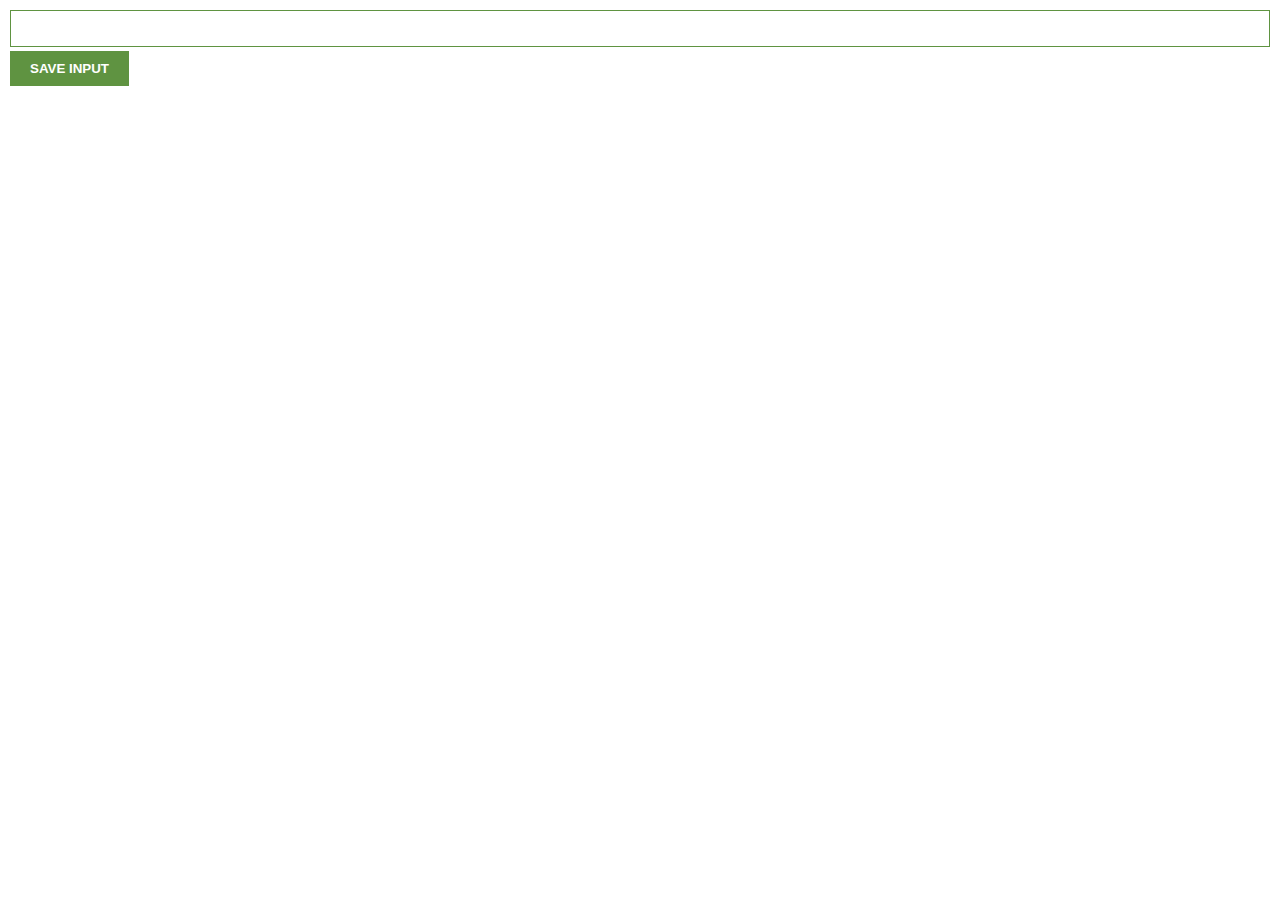
<file: 03-Making-websites-interactive/02-Build-a-Chrome-extension/index.html>
<html>
    <head>
        <link rel="stylesheet" href="index.css">
    </head>
    <body>
        <input type="text" id="input-el">
        <button id="input-btn">SAVE INPUT</button>
        <script src="index.js"></script>
    </body>
</html>
</file>
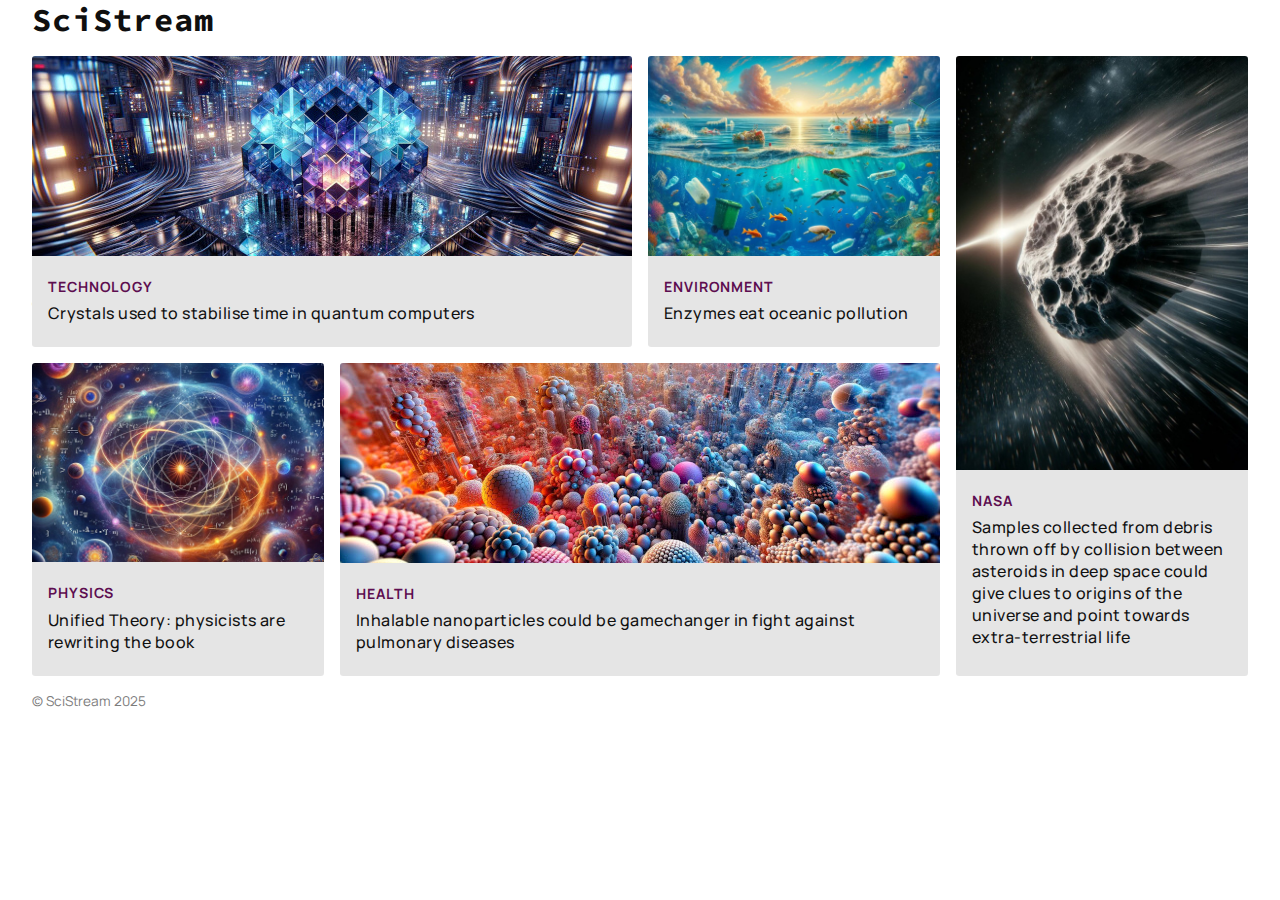
<file: 07-Responsive-design/03-Build-a-responsive-layout-with-CSS-Grid/index.html>
<!doctype html>
<html lang="en">
  <head>
    <title>SciStream</title>
    <link rel="stylesheet" href="index.css">
    <!-- Preconnect to font resources to improve loading performance -->
    <link rel="preconnect" href="https://fonts.googleapis.com">
    <link rel="preconnect" href="https://fonts.gstatic.com" crossorigin>
    <link href="https://fonts.googleapis.com/css2?family=Manrope:wght@200..800&family=Source+Code+Pro:ital,wght@0,200..900;1,200..900&display=swap" rel="stylesheet">
    <!-- Viewport meta tag enables responsive design on mobile devices -->
    <meta name="viewport" content="width=device-width, initial-scale=1.0">
  </head>
  <body>
    <header class="site-header">
      <h1>SciStream</h1>
    </header>

    <!-- Main content area - will become a CSS Grid container -->
    <main>
      <!-- Each anchor wraps an article - allows entire card to be clickable -->
      <a href="/crystals-stabilise-quantum-computers.html" 
         class="technology" 
         aria-label="Discover how crystals stabilize time in quantum computers">
        <article>
          <img src="images/crystals.jpg" 
               alt="An AI rendering of crystals in a quantum computer">
          <header class="article-header">
            <h2>Technology</h2>
            <h3>Crystals used to stabilise time in quantum computers</h3>
          </header>
        </article>
      </a>

      <a href="/plastic-eating-enzymes.html" 
         class="environment" 
         aria-label="Read about enzymes that eat oceanic pollution">
        <article>
          <img src="images/plastics.jpg" 
               alt="Plastic floating in the ocean">
          <header class="article-header">
            <h2>Environment</h2>
            <h3>Enzymes eat oceanic pollution</h3>
          </header>
        </article>
      </a>

      <a href="/origins-universe-asteroid.html" 
         class="nasa" 
         aria-label="Discover how asteroid debris offers clues to the universe's origins and potential extraterrestrial life">
        <article>
          <img src="images/asteroid.jpg" 
               alt="An asteroid flying through space">
          <header class="article-header">
            <h2>Nasa</h2>
            <h3>Samples collected from debris thrown off by collision between asteroids in deep space could give clues to origins of the universe and point towards extra-terrestrial life</h3>
          </header>
        </article>
      </a>

      <a href="/physics-unified-theory-failed.html" 
         class="physics" 
         aria-label="Explore how physicists are redefining the Unified Theory">
        <article>
          <img src="images/physics.jpg" 
               alt="A complex diagram showing Unified Theory in physics">
          <header class="article-header">
            <h2>Physics</h2>
            <h3>Unified Theory: physicists are rewriting the book</h3>
          </header>
        </article>
      </a>

      <a href="/inhalable-nanoparticles-medical-breakthrough.html" 
         class="health" 
         aria-label="Read about inhalable nanoparticles, a potential breakthrough in treating pulmonary diseases">
        <article>
          <img src="images/nano.jpg" 
               alt="A close-up of nanoparticles">
          <header class="article-header">
            <h2>Health</h2>
            <h3>Inhalable nanoparticles could be gamechanger in fight against pulmonary diseases</h3>
          </header>
        </article>
      </a>
    </main>

    <footer>
      <p>&copy; SciStream 2025</p>
    </footer>
  </body>
</html>
</file>
<file: 03-Making-websites-interactive/02-Build-a-Chrome-extension/index.css>
body {
    margin: 0;
    padding: 10px;
    font-family: Arial, Helvetica, sans-serif;
    min-width: 400px;
}

input {
    width: 100%;
    padding: 10px;
    box-sizing: border-box;
    border: 1px solid #5f9341;
    margin-bottom: 4px;
}

button {
    background: #5f9341;
    color: white;
    padding: 10px 20px;
    border: none;
    font-weight: bold;
}

ul {
    margin-top: 20px;
    list-style: none;
    padding-left: 0;
}

li {
    margin-top: 5px;
}

a {
    color: #5f9341;
}
</file>
<file: 07-Responsive-design/03-Build-a-responsive-layout-with-CSS-Grid/index.css>
/* =================
   CSS Reset & Base Styles
   ================= */

html, body {
  margin: 0;
  padding: 0;
  font-family: 'Manrope', sans-serif;
}

/* Page-level Grid - creates margins and layout structure */
body {
  display: grid;
  /* 1em margins on left/right, main content in center */
  grid-template-columns: 1em 1fr 1em;
  grid-template-areas: 
    ".... head ...."
    ".... main ...."
    ".... foot ....";
  gap: 1em;
}

.site-header {
  grid-area: head;
}

footer {
  grid-area: foot;
}

/* =================
   Main Element Layout 
   ================= */

main {
  grid-area: main;
  display: grid;
  gap: 1em;
  /* Mobile-first: single column layout */
  grid-template-columns: 1fr;
  grid-template-areas: 
    "tech"
    "envi"
    "nasa"
    "phys"
    "heal";     
}

/* Tablet: 2-column layout with NASA spanning 2 rows */
@media(min-width: 500px) {
  main {
    grid-template-columns: 1fr 1fr;
    grid-template-areas: 
      "tech tech"
      "envi nasa"
      "phys nasa"
      "heal heal"
  } 
}

/* Desktop: complex 12-column layout */
@media(min-width: 870px){
  main {
    /* Using minmax() for last 3 columns ensures they don't get too narrow */
    grid-template-columns: repeat(9, 1fr) repeat(3, minmax(70px, 1fr));
    grid-template-areas: 
      "tech tech tech tech tech tech envi envi envi nasa nasa nasa"
      "phys phys phys heal heal heal heal heal heal nasa nasa nasa"
  }
}

/* Grid area assignments - maps each article to its named area */
.technology {
  grid-area: tech;
}

.environment {
  grid-area: envi;
}

.nasa {
  grid-area: nasa;
}

.physics { 
  grid-area: phys;
}

.health {
  grid-area: heal;
}

/* =================
   Article Card 
   ================= */

/* Visual feedback on hover/focus */
a:hover, a:focus {
  filter: brightness(0.9);
}

/* Keyboard navigation indicator */
a:focus {
  outline: 3px solid #5a5a5a;
  box-shadow: 0 0 0 3px rgba(135,18,113,0.5); 
  transition: outline 0.2s ease, box-shadow 0.2s ease;
}

article {
  border-radius: 0.2em;
  background-color: #e5e5e5;
  /* Ensures card fills grid cell completely */
  height: 100%;
}

.article-header {
  box-sizing: border-box;
  padding: 1em;
  width: 100%;
}

/* =================
   Typography 
   ================= */

h1 {
  color: #0F0F0F; 
  letter-spacing: 0.04em;
  font-family: "Source Code Pro", sans-serif;
  margin: 0;
  padding: 0;
}

/* Remove default link styling */
a {
  text-decoration: none;
}

/* Category labels (Technology, Environment, etc.) */
h2 {
  font-size: 0.88rem;
  color: #5D0E50;
  margin: 0;
  letter-spacing: 0.065em;
  text-transform: uppercase;
}

/* Article headlines */
h3 {
  font-size: 1rem;
  margin: .4em 0;
  letter-spacing: 0.03em;
  color: #111111;
  font-weight: 500;
}

p {
  margin: 0;
  font-size: .85rem;
  color: #7c7c7c;
}

/* =================
   Images 
   ================= */

img {
  width: 100%;
  /* Rounds top corners to match card border-radius */
  border-top-left-radius: .2em;
  border-top-right-radius: .2em;
}
</file>
